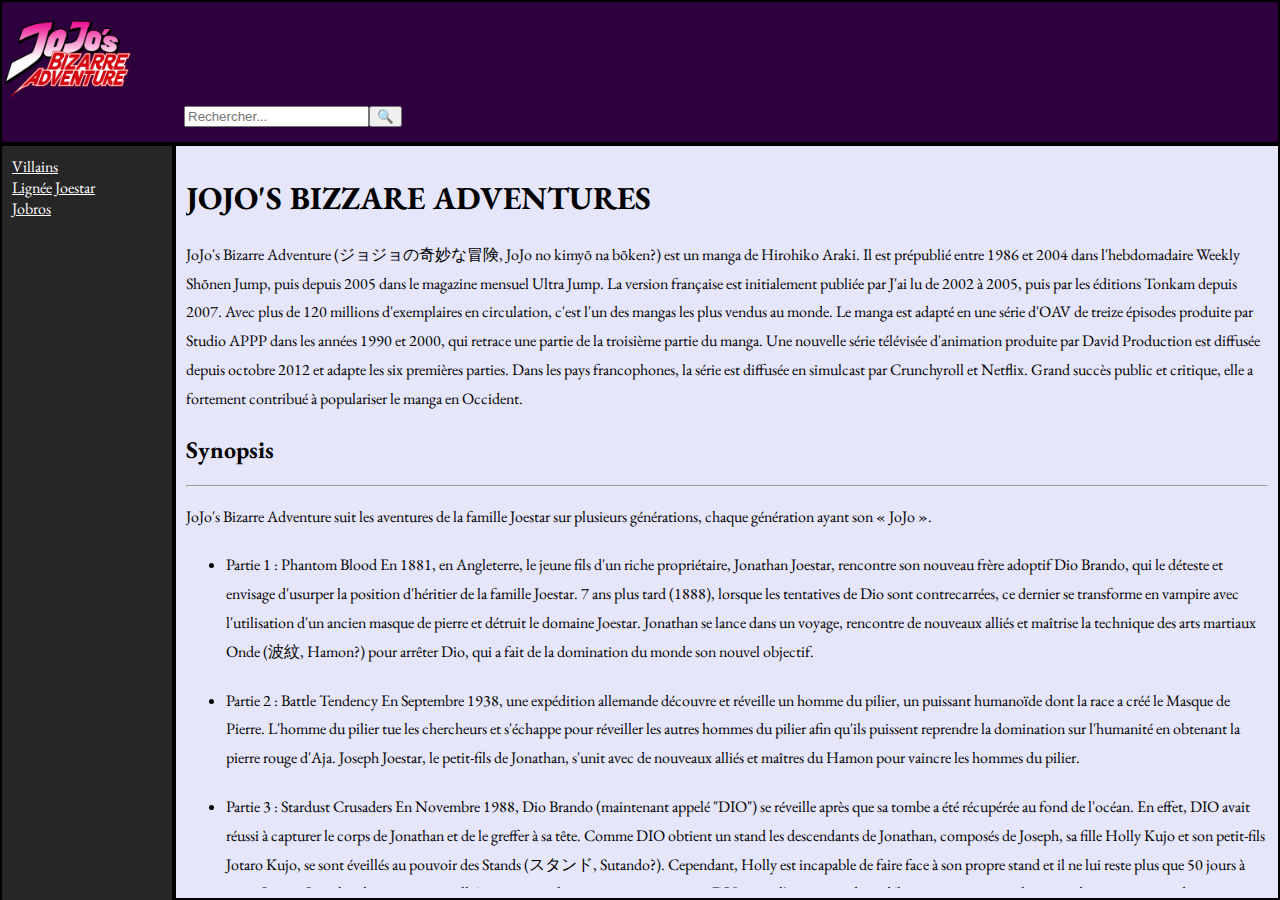
<file: index.html>
<!DOCTYPE html>
<html lang="en">
<head>
    <meta charset="UTF-8">
    <meta name="viewport" content="width=device-width, initial-scale=1.0">
    <link rel="stylesheet" href="style.css">
    <title>Jojo's Bizarre Adventures</title>
</head>
<body>
<div class="container">
    <header>
        <img src="Images/_logo__jojo_s_bizarre_adventure_logo_recreation_by_rapbattleeditor0510_ddrmyz1-fullview.png" alt="" height="100px">
        <div class="search-bar">
            <input type="text" placeholder="Rechercher...">
            <button type="submit">🔍</button>
        </div>
    </header>
    <main>
    <aside><a href="Vilains/Vilains.html">Villains</a> <br>
           <a href="Lignee Joestar/Famille Joestar.html">Lignée Joestar</a> <br>
           <a href="Jobros/Jobros.html">Jobros</a> <br>
    </aside>
        <article>
            <div class="content">
                <h1>JOJO'S BIZZARE ADVENTURES</h1>
                <p>JoJo's Bizarre Adventure (ジョジョの奇妙な冒険, JoJo no kimyō na bōken?) est un manga de Hirohiko Araki. Il est prépublié entre 1986 et 2004 dans l'hebdomadaire Weekly Shōnen Jump, puis depuis 2005 dans le magazine mensuel Ultra Jump. La version française est initialement publiée par J'ai lu de 2002 à 2005, puis par les éditions Tonkam depuis 2007.

                    Avec plus de 120 millions d'exemplaires en circulation, c'est l'un des mangas les plus vendus au monde.
                    
                    Le manga est adapté en une série d'OAV de treize épisodes produite par Studio APPP dans les années 1990 et 2000, qui retrace une partie de la troisième partie du manga. Une nouvelle série télévisée d'animation produite par David Production est diffusée depuis octobre 2012 et adapte les six premières parties. Dans les pays francophones, la série est diffusée en simulcast par Crunchyroll et Netflix. Grand succès public et critique, elle a fortement contribué à populariser le manga en Occident.</p>
                    
                
                <h2>Synopsis</h2> 
                <hr>
                <p>
                    JoJo's Bizarre Adventure suit les aventures de la famille Joestar sur plusieurs générations, chaque génération ayant son « JoJo ».
                    <ul>
                    <li>Partie 1 : Phantom Blood
                        En 1881, en Angleterre, le jeune fils d'un riche propriétaire, Jonathan Joestar, rencontre son nouveau frère adoptif Dio Brando, qui le déteste et envisage d'usurper la position d'héritier de la famille Joestar. 7 ans plus tard (1888), lorsque les tentatives de Dio sont contrecarrées, ce dernier se transforme en vampire avec l'utilisation d'un ancien masque de pierre et détruit le domaine Joestar. Jonathan se lance dans un voyage, rencontre de nouveaux alliés et maîtrise la technique des arts martiaux Onde (波紋, Hamon?) pour arrêter Dio, qui a fait de la domination du monde son nouvel objectif.</li>
                    <li>Partie 2 : Battle Tendency
                        En Septembre 1938, une expédition allemande découvre et réveille un homme du pilier, un puissant humanoïde dont la race a créé le Masque de Pierre. L'homme du pilier tue les chercheurs et s'échappe pour réveiller les autres hommes du pilier afin qu'ils puissent reprendre la domination sur l'humanité en obtenant la pierre rouge d'Aja. Joseph Joestar, le petit-fils de Jonathan, s'unit avec de nouveaux alliés et maîtres du Hamon pour vaincre les hommes du pilier.</li>
                    <li>Partie 3 : Stardust Crusaders
                        En Novembre 1988, Dio Brando (maintenant appelé "DIO") se réveille après que sa tombe a été récupérée au fond de l'océan. En effet, DIO avait réussi à capturer le corps de Jonathan et de le greffer à sa tête. Comme DIO obtient un stand les descendants de Jonathan, composés de Joseph, sa fille Holly Kujo et son petit-fils Jotaro Kujo, se sont éveillés au pouvoir des Stands (スタンド, Sutando?). Cependant, Holly est incapable de faire face à son propre stand et il ne lui reste plus que 50 jours à vivre. Jotaro, Joseph et leurs nouveaux alliés se mettent alors en route pour vaincre DIO avant l'expiration de ce délai et rencontrent ses hommes de main en cours de route.</li>
                    <li>Partie 4 : Diamond Is Unbreakable
                        En Avril 1999, la famille Joestar apprend que Joseph a un fils illégitime, Josuke Higashikata qui vit dans la ville japonaise fictive de Morioh. Josuke apprend l'existence d'un arc et d'une flèche mystiques qui confère des Stands à ceux qui sont frappés par ses pointes de flèches. Alors qu'ils traquent l'arc et la flèche, Josuke et ses alliés rencontrent une menace sérieuse d'un tueur en série utilisant un Stand, Yoshikage Kira.</li>
                    <li>Partie 5 : Golden Wind
                        Le 29 mars 2001, à Naples, Giorno Giovanna est officiellement le fils de DIO mais descend biologiquement de Jonathan Joestar. Giorno cherche à devenir un chef de la mafia afin d'éliminer les trafiquants de drogue qui vendent leurs marchandises aux enfants. Son équipe, composée d'utilisateurs de Stands, doit affronter le chef de la mafia Diavolo et protéger sa fille Trish Una, que Diavolo a l'intention de tuer pour cacher son identité.</li>
                    <li>Partie 6 : Stone Ocean
                        Le 28 octobre 2011, près de Port Sainte-Lucie, la fille de Jotaro Kujo, Jolyne Kujo, est accusée de meurtre et envoyée en prison. Jolyne rencontre le Stand Whitesnake, qui peut voler le Stand et l'âme de sa cible, les condamnant au coma et éventuellement à la mort. Après que Jotaro a été victime du stand Whitesnake, Jolyne s'unit à d'autres prisonniers utilisateurs de Stands pour sauver son père.</li>
                    <li>Partie 7 : Steel Ball Run
                        Dans une chronologie alternative, le 23 septembre 1890 aux États-Unis, le président Funny Valentine organise une course de chevaux de cross-country avec une récompense de 50 millions de dollars au gagnant. Valentine a l'intention de rechercher dans le pays les parties éparses d'un cadavre sacré à ses propres fins patriotiques. Les coureurs Gyro Zeppeli et Johnny Joestar découvrent le stratagème de Valentine et doivent se défendre contre ses assassins à gages.</li>
                    </ul>                   
                </p>
                </div>
        </article>
    </main>
</div>
</body>

</html>
</file>
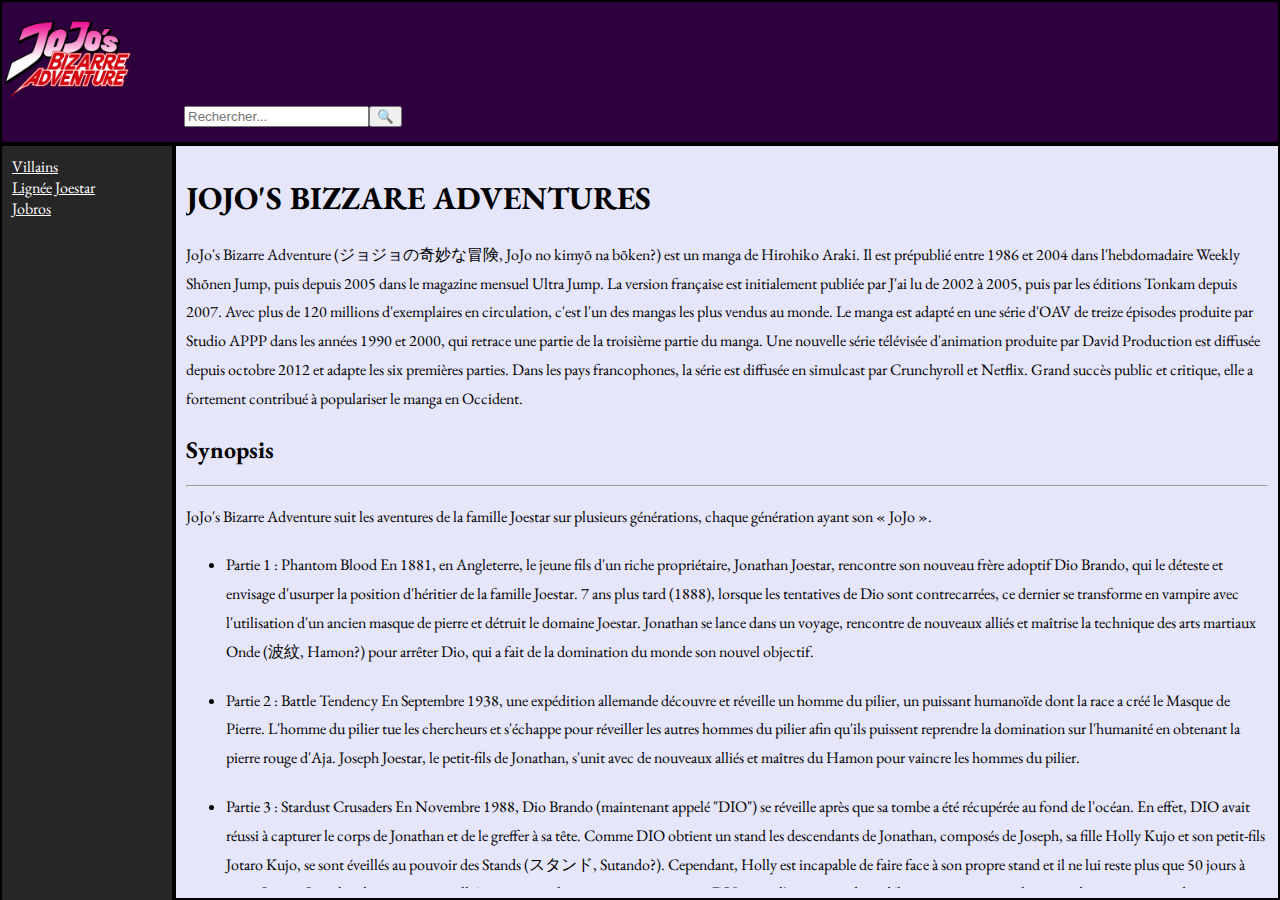
<file: Jojo's Bizarre Adventures.html>
<!DOCTYPE html>
<html lang="en">
<head>
    <meta charset="UTF-8">
    <meta name="viewport" content="width=device-width, initial-scale=1.0">
    <link rel="stylesheet" href="style.css">
    <title>Jojo's Bizarre Adventures</title>
</head>
<body>
<div class="container">
    <header>
        <img src="Images/_logo__jojo_s_bizarre_adventure_logo_recreation_by_rapbattleeditor0510_ddrmyz1-fullview.png" alt="" height="100px">
        <div class="search-bar">
            <input type="text" placeholder="Rechercher...">
            <button type="submit">🔍</button>
        </div>
    </header>
    <main>
    <aside><a href="Vilains/Vilains.html">Villains</a> <br>
           <a href="Lignee Joestar/Famille Joestar.html">Lignée Joestar</a> <br>
           <a href="Jobros/Jobros.html">Jobros</a> <br>
    </aside>
        <article>
            <div class="content">
                <h1>JOJO'S BIZZARE ADVENTURES</h1>
                <p>JoJo's Bizarre Adventure (ジョジョの奇妙な冒険, JoJo no kimyō na bōken?) est un manga de Hirohiko Araki. Il est prépublié entre 1986 et 2004 dans l'hebdomadaire Weekly Shōnen Jump, puis depuis 2005 dans le magazine mensuel Ultra Jump. La version française est initialement publiée par J'ai lu de 2002 à 2005, puis par les éditions Tonkam depuis 2007.

                    Avec plus de 120 millions d'exemplaires en circulation, c'est l'un des mangas les plus vendus au monde.
                    
                    Le manga est adapté en une série d'OAV de treize épisodes produite par Studio APPP dans les années 1990 et 2000, qui retrace une partie de la troisième partie du manga. Une nouvelle série télévisée d'animation produite par David Production est diffusée depuis octobre 2012 et adapte les six premières parties. Dans les pays francophones, la série est diffusée en simulcast par Crunchyroll et Netflix. Grand succès public et critique, elle a fortement contribué à populariser le manga en Occident.</p>
                    
                
                <h2>Synopsis</h2> 
                <hr>
                <p>
                    JoJo's Bizarre Adventure suit les aventures de la famille Joestar sur plusieurs générations, chaque génération ayant son « JoJo ».
                    <ul>
                    <li>Partie 1 : Phantom Blood
                        En 1881, en Angleterre, le jeune fils d'un riche propriétaire, Jonathan Joestar, rencontre son nouveau frère adoptif Dio Brando, qui le déteste et envisage d'usurper la position d'héritier de la famille Joestar. 7 ans plus tard (1888), lorsque les tentatives de Dio sont contrecarrées, ce dernier se transforme en vampire avec l'utilisation d'un ancien masque de pierre et détruit le domaine Joestar. Jonathan se lance dans un voyage, rencontre de nouveaux alliés et maîtrise la technique des arts martiaux Onde (波紋, Hamon?) pour arrêter Dio, qui a fait de la domination du monde son nouvel objectif.</li>
                    <li>Partie 2 : Battle Tendency
                        En Septembre 1938, une expédition allemande découvre et réveille un homme du pilier, un puissant humanoïde dont la race a créé le Masque de Pierre. L'homme du pilier tue les chercheurs et s'échappe pour réveiller les autres hommes du pilier afin qu'ils puissent reprendre la domination sur l'humanité en obtenant la pierre rouge d'Aja. Joseph Joestar, le petit-fils de Jonathan, s'unit avec de nouveaux alliés et maîtres du Hamon pour vaincre les hommes du pilier.</li>
                    <li>Partie 3 : Stardust Crusaders
                        En Novembre 1988, Dio Brando (maintenant appelé "DIO") se réveille après que sa tombe a été récupérée au fond de l'océan. En effet, DIO avait réussi à capturer le corps de Jonathan et de le greffer à sa tête. Comme DIO obtient un stand les descendants de Jonathan, composés de Joseph, sa fille Holly Kujo et son petit-fils Jotaro Kujo, se sont éveillés au pouvoir des Stands (スタンド, Sutando?). Cependant, Holly est incapable de faire face à son propre stand et il ne lui reste plus que 50 jours à vivre. Jotaro, Joseph et leurs nouveaux alliés se mettent alors en route pour vaincre DIO avant l'expiration de ce délai et rencontrent ses hommes de main en cours de route.</li>
                    <li>Partie 4 : Diamond Is Unbreakable
                        En Avril 1999, la famille Joestar apprend que Joseph a un fils illégitime, Josuke Higashikata qui vit dans la ville japonaise fictive de Morioh. Josuke apprend l'existence d'un arc et d'une flèche mystiques qui confère des Stands à ceux qui sont frappés par ses pointes de flèches. Alors qu'ils traquent l'arc et la flèche, Josuke et ses alliés rencontrent une menace sérieuse d'un tueur en série utilisant un Stand, Yoshikage Kira.</li>
                    <li>Partie 5 : Golden Wind
                        Le 29 mars 2001, à Naples, Giorno Giovanna est officiellement le fils de DIO mais descend biologiquement de Jonathan Joestar. Giorno cherche à devenir un chef de la mafia afin d'éliminer les trafiquants de drogue qui vendent leurs marchandises aux enfants. Son équipe, composée d'utilisateurs de Stands, doit affronter le chef de la mafia Diavolo et protéger sa fille Trish Una, que Diavolo a l'intention de tuer pour cacher son identité.</li>
                    <li>Partie 6 : Stone Ocean
                        Le 28 octobre 2011, près de Port Sainte-Lucie, la fille de Jotaro Kujo, Jolyne Kujo, est accusée de meurtre et envoyée en prison. Jolyne rencontre le Stand Whitesnake, qui peut voler le Stand et l'âme de sa cible, les condamnant au coma et éventuellement à la mort. Après que Jotaro a été victime du stand Whitesnake, Jolyne s'unit à d'autres prisonniers utilisateurs de Stands pour sauver son père.</li>
                    <li>Partie 7 : Steel Ball Run
                        Dans une chronologie alternative, le 23 septembre 1890 aux États-Unis, le président Funny Valentine organise une course de chevaux de cross-country avec une récompense de 50 millions de dollars au gagnant. Valentine a l'intention de rechercher dans le pays les parties éparses d'un cadavre sacré à ses propres fins patriotiques. Les coureurs Gyro Zeppeli et Johnny Joestar découvrent le stratagème de Valentine et doivent se défendre contre ses assassins à gages.</li>
                    </ul>                   
                </p>
                </div>
        </article>
    </main>
</div>
</body>
</html>
</file>
<file: style.css>
@import url('https://fonts.googleapis.com/css2?family=EB+Garamond:ital,wght@0,400..800;1,400..800&display=swap');

html, body {
    margin: 0;
    height: 100%;
}
.search-bar{
    display: flex;
    width: 100%;
    max-width: 400px;
    justify-content: end;
    margin-bottom: 15px;


}
 
.container{
    display: flex;
    flex-direction: column;
    height: 100%;

}

header{
    border: 2px solid black;
    background-color: #2E003E;

}

main{
    display: flex;
    overflow: hidden;

}

aside{
    flex: 0 0 150px;
    border: 2px solid black;
    height: 100vh;
    padding: 10px;
    background-color: rgb(39, 38, 38);
    font-family: 'EB Garamond';
    font-style: normal;
    font-weight: 400 800;
    font-display: swap;
    
}
a{
    color: white;
}

article{
    display: flex;
    flex: 1;
    flex-direction: column;
    border: 2px solid black;
    padding: 10px;
    background-color: #E6E6FA;
    font-family: 'EB Garamond';
    font-style: normal;
    font-weight: 400 800;
    font-display: swap;

}
p{
    line-height: 1.8;
    margin-bottom: 20px;
}

li{
    line-height: 1.8;
    margin-bottom: 20px;
}
.content{
    overflow: auto;


}
</file>
